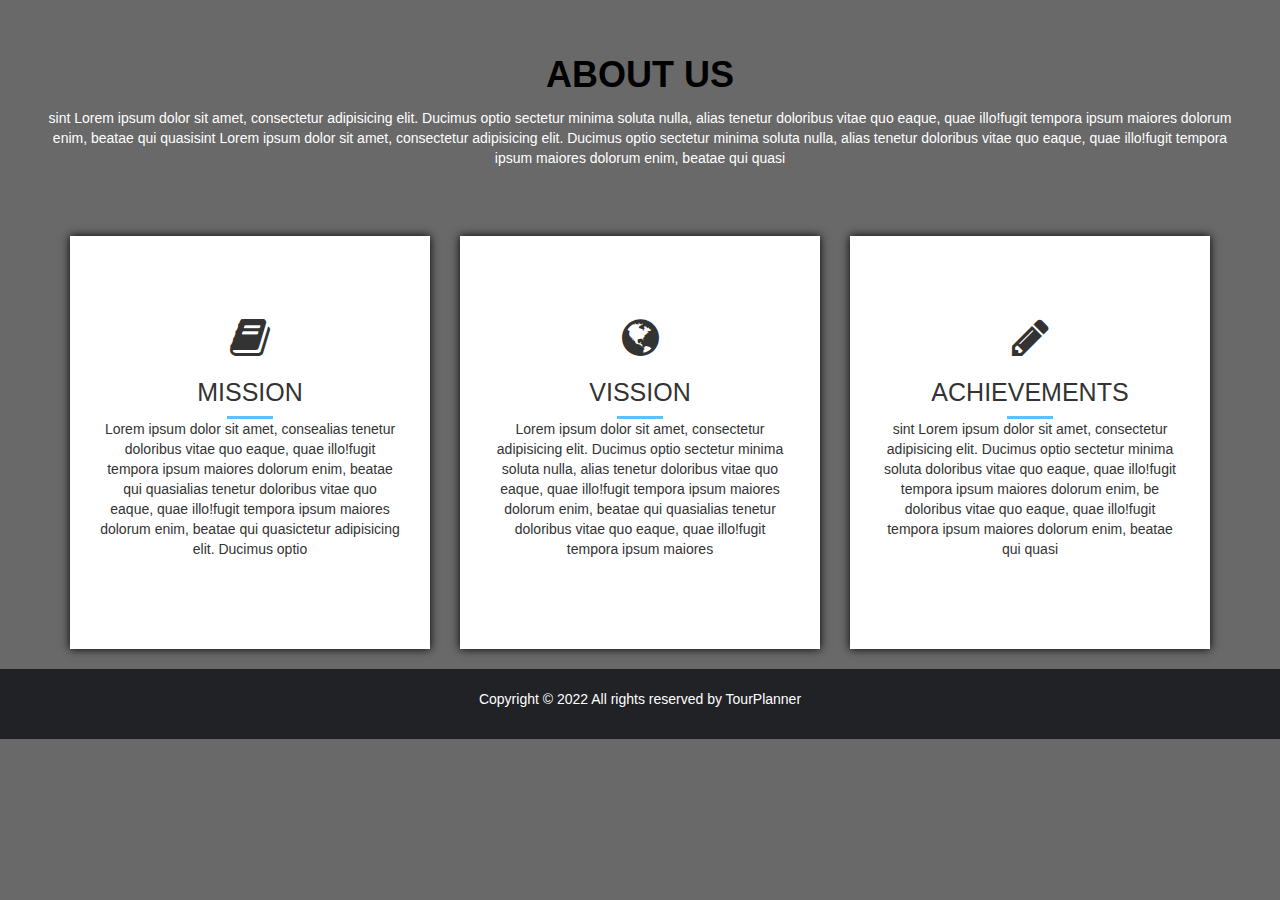
<file: about.html>
<!DOCTYPE html>
<html lang="en">

<head>
    <!--important tags : these are important settings for your machine to know more about your code and how to display it-->
    <meta charset="utf-8">
    <meta http-equiv="X-UA-compatible" content="IE=edge">
    <meta name="viewport" content="width=device-width, initial-scale=1">
    <!--title-->
    <title>ABOUT US </title>
    
    
    <!--google fonts(the fonts that we are going to use in this tutorial: raleways and  open sans)-->
    <link href="https://fonts.googleapis.com/css?family=Raleway:100,200,300,400,500,600,700&display=swap" rel="stylesheet">
     <!--Link for open sans font type and its values-->  
    <link href="https://fonts.googleapis.com/css?family=Open+Sans:300,400,600,700&display=swap" rel="stylesheet">
     
    <!--Linking fontawesome file with html-->
    <link rel="stylesheet" href="CSS/About_CSS/fontawesome/css/font-awesome.min.css">

    <!--Linking bootstrap file to html-->
    <link rel="stylesheet" href="CSS/About_CSS/bootstrap/bootstrap.css">

    <!--Linking the css file to html-->
    <link rel="stylesheet" href="CSS/About_CSS/style/style.css">

</head>
<body>


 <section id="ABOUT">
     <div class="about-1">
         <h1> ABOUT US </h1>
         <P>sint Lorem ipsum dolor sit amet, consectetur adipisicing elit. Ducimus optio sectetur minima soluta nulla, alias tenetur doloribus vitae quo eaque, quae illo!fugit tempora ipsum maiores dolorum enim, beatae qui quasisint Lorem ipsum dolor sit amet, consectetur adipisicing elit. Ducimus optio sectetur minima soluta nulla, alias tenetur doloribus vitae quo eaque, quae illo!fugit tempora ipsum maiores dolorum enim, beatae qui quasi</P>
     </div>
     <div id="about-2">
     <div class="content-box-lg">
         <div class="container">
             <div class="row">
                 <div class="col-md-4">
                    <div class="about-item text-center">
                     <i class="fa fa-book"></i>
                     <h3>MISSION</h3>
                     <hr>
                     <p> Lorem ipsum dolor sit amet, consealias tenetur doloribus vitae quo eaque, quae illo!fugit tempora ipsum maiores dolorum enim, beatae qui quasialias tenetur doloribus vitae quo eaque, quae illo!fugit tempora ipsum maiores dolorum enim, beatae qui quasictetur adipisicing elit. Ducimus optio  </p>
                     </div>
                 </div>
                 <div class="col-md-4">
                    <div class="about-item text-center">
                     <i class="fa fa-globe"></i>
                     <h3>VISSION</h3>
                     <hr>
                     <p> Lorem ipsum dolor sit amet, consectetur adipisicing elit. Ducimus optio sectetur minima soluta nulla, alias tenetur doloribus vitae quo eaque, quae illo!fugit tempora ipsum maiores dolorum enim, beatae qui quasialias tenetur doloribus vitae quo eaque, quae illo!fugit tempora ipsum maiores  </p>
                     </div>
                 </div>
                 <div class="col-md-4">
                    <div class="about-item text-center">
                     <i class="fa fa-pencil"></i>
                     <h3>ACHIEVEMENTS</h3>
                     <hr>
                     <p> sint Lorem ipsum dolor sit amet, consectetur adipisicing elit. Ducimus optio sectetur minima soluta doloribus vitae quo eaque, quae illo!fugit tempora ipsum maiores dolorum enim, be doloribus vitae quo eaque, quae illo!fugit tempora ipsum maiores dolorum enim, beatae qui quasi </p>
                     </div>
                  </div>
              </div>
            </div>
         </div>
      </div>   
 </section>

 <section></section>
    
<!--our footer -->
 
<footer class="text-center">
    <p>Copyright &copy; 2022 All rights reserved by TourPlanner</p>
</footer>
</body>
</html>
</file>
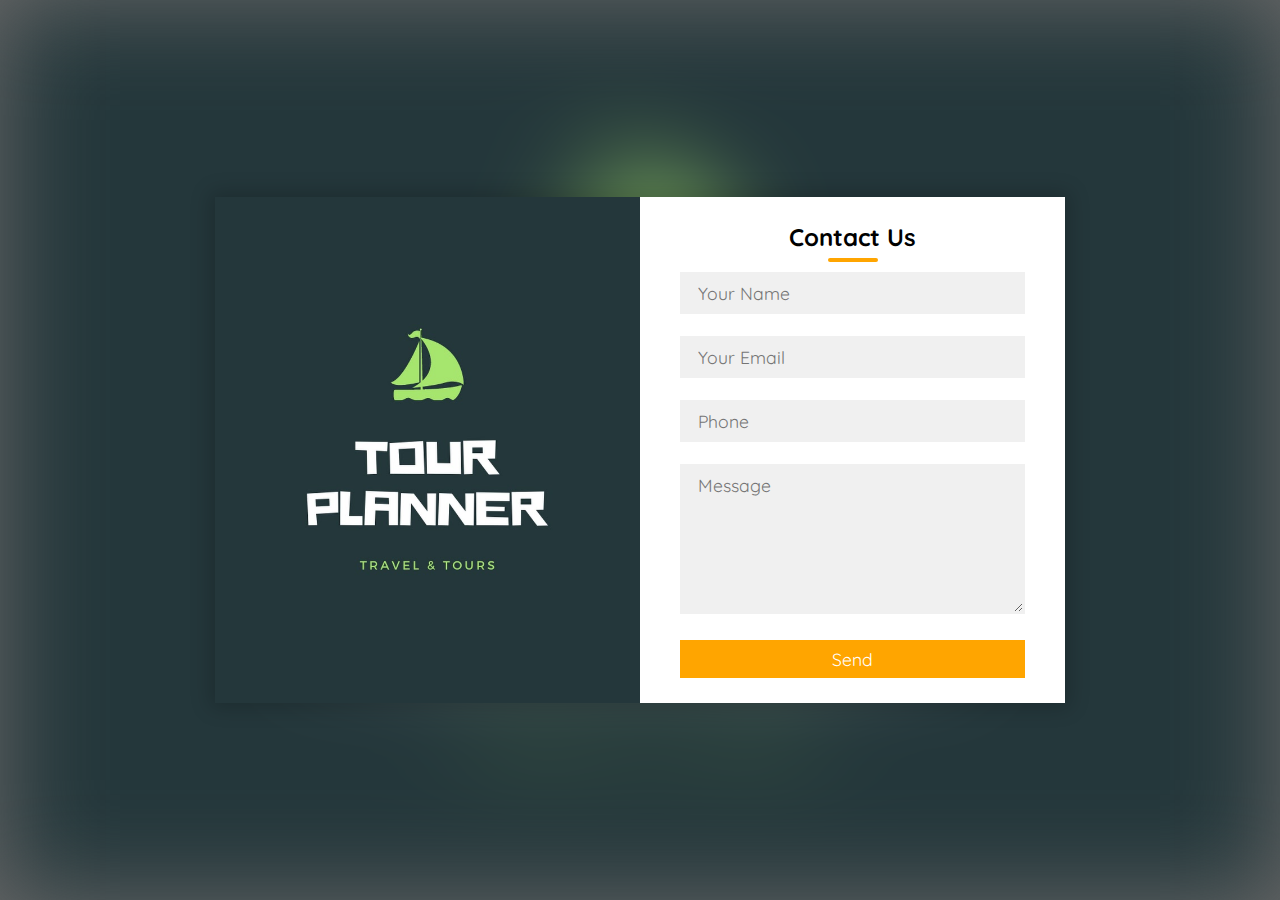
<file: contact.html>
<!DOCTYPE html>
<html>
<head>
	<title>Contact us</title>
	<link rel="stylesheet" type="text/css" href="./CSS/contactCss/style.css">
	<link href="https://fonts.googleapis.com/css?family=Quicksand&display=swap" rel="stylesheet">
	<meta name="viewport" content="width=device-width,initial-scale=1.0,minimum-scale=1.0,maximum-scale=1.0">
</head>
<body>
	<div class="container">
		<div class="contact-box">
			<div class="left"></div>
			<div class="right">
				<h2>Contact Us</h2>
				<input type="text" class="field" placeholder="Your Name">
				<input type="text" class="field" placeholder="Your Email">
				<input type="text" class="field" placeholder="Phone">
				<textarea placeholder="Message" class="field"></textarea>
				<button class="btn">Send</button>
			</div>
		</div>
	</div>
</body>
</html>
</file>
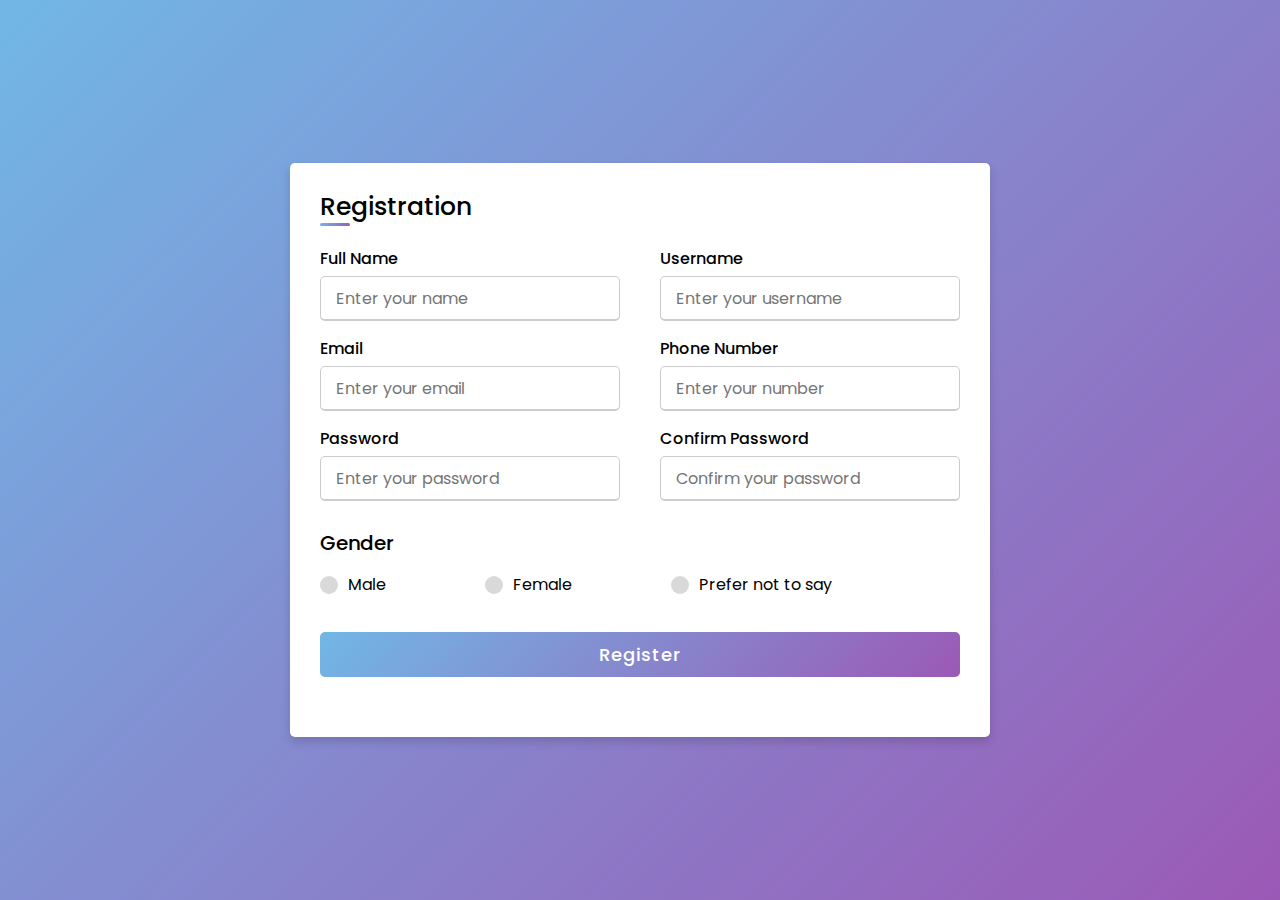
<file: registration.html>
<!DOCTYPE html>

<html lang="en" dir="ltr">
  <head>
    <meta charset="UTF-8">
    <title>Register</title>
 
    <link rel="stylesheet" href="CSS/registration.css">
     <meta name="viewport" content="width=device-width, initial-scale=1.0">
   </head>
<body>
  <div class="container">
    <div class="title">Registration</div>
    <div class="content">
      <form action="#">
        <div class="user-details">
          <div class="input-box">
            <span class="details">Full Name</span>
            <input type="text" placeholder="Enter your name" required>
          </div>
          <div class="input-box">
            <span class="details">Username</span>
            <input type="text" placeholder="Enter your username" required>
          </div>
          <div class="input-box">
            <span class="details">Email</span>
            <input type="text" placeholder="Enter your email" required>
          </div>
          <div class="input-box">
            <span class="details">Phone Number</span>
            <input type="text" placeholder="Enter your number" required>
          </div>
          <div class="input-box">
            <span class="details">Password</span>
            <input type="text" placeholder="Enter your password" required>
          </div>
          <div class="input-box">
            <span class="details">Confirm Password</span>
            <input type="text" placeholder="Confirm your password" required>
          </div>
        </div>
        <div class="gender-details">
          <input type="radio" name="gender" id="dot-1">
          <input type="radio" name="gender" id="dot-2">
          <input type="radio" name="gender" id="dot-3">
          <span class="gender-title">Gender</span>
          <div class="category">
            <label for="dot-1">
            <span class="dot one"></span>
            <span class="gender">Male</span>
          </label>
          <label for="dot-2">
            <span class="dot two"></span>
            <span class="gender">Female</span>
          </label>
          <label for="dot-3">
            <span class="dot three"></span>
            <span class="gender">Prefer not to say</span>
            </label>
          </div>
        </div>
        <div class="button">
          <input type="submit" value="Register">
        </div>
      </form>
    </div>
  </div>

</body>
</html>
</file>
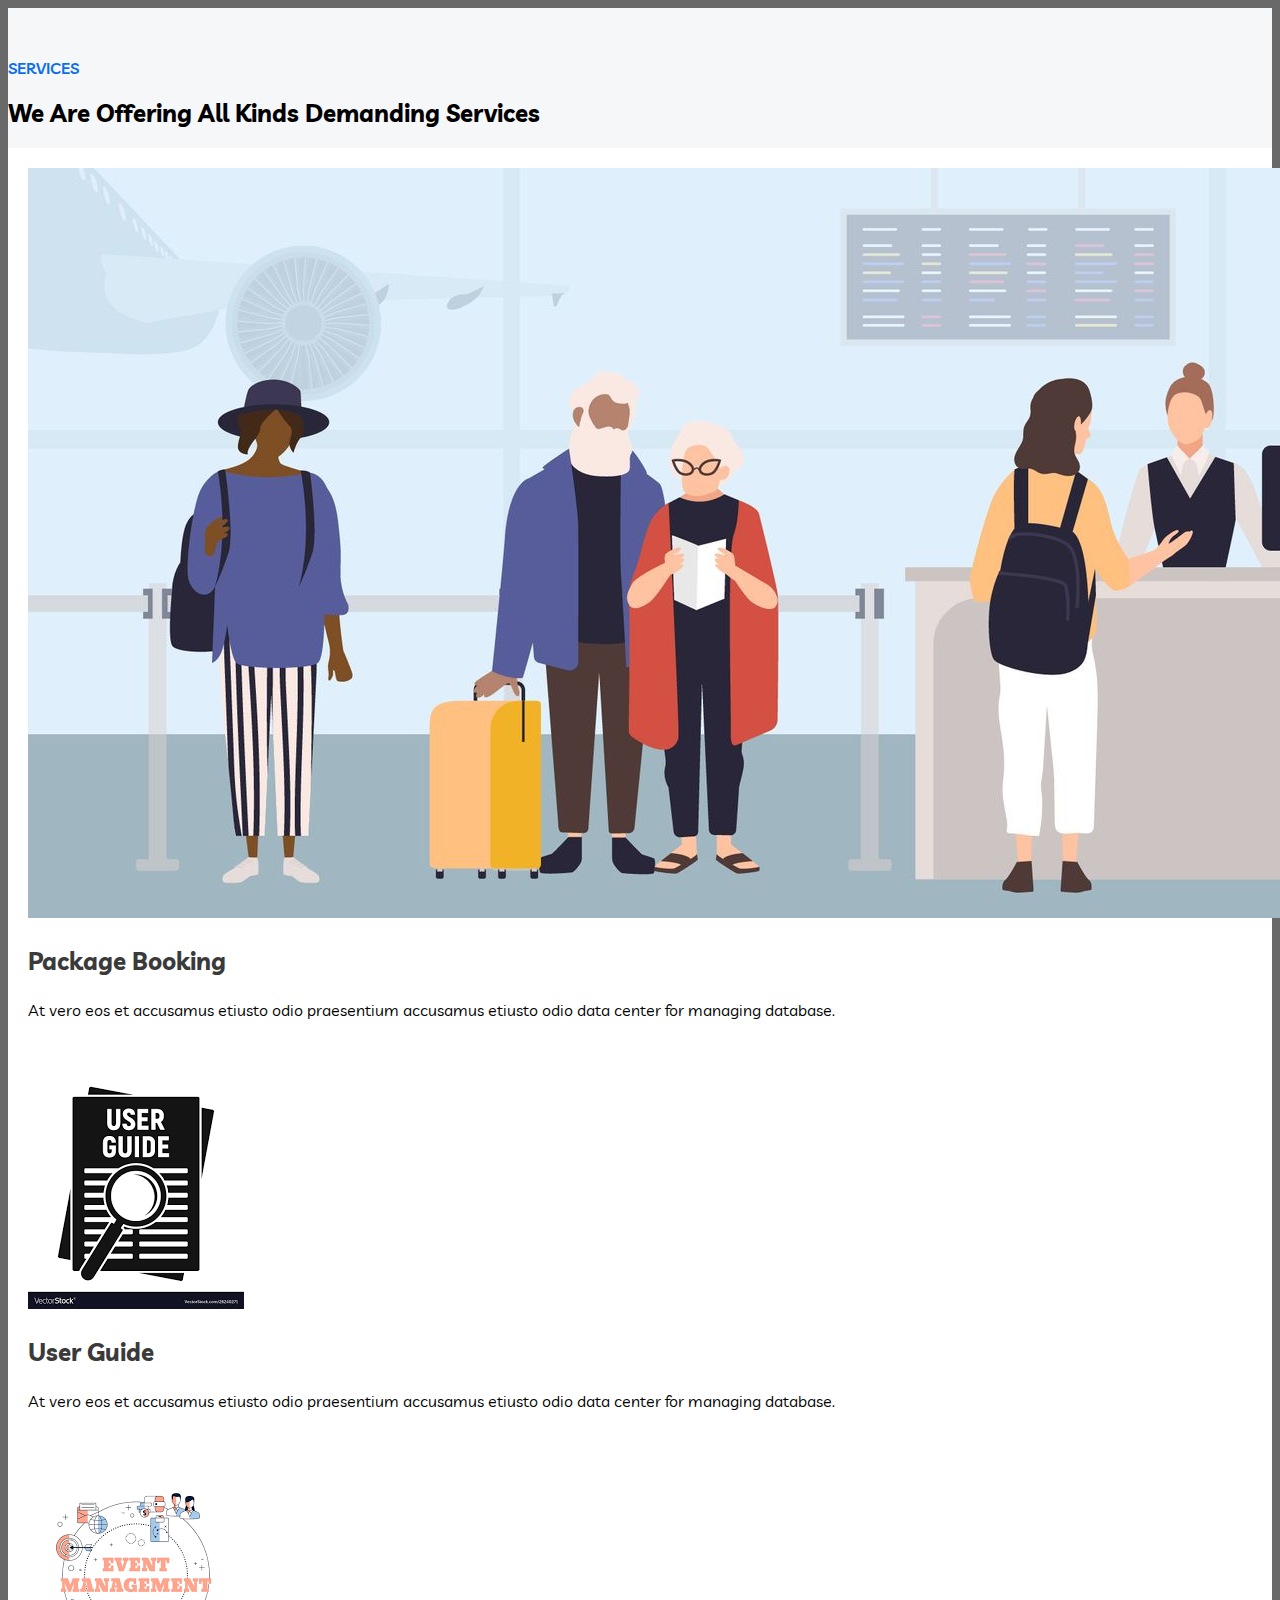
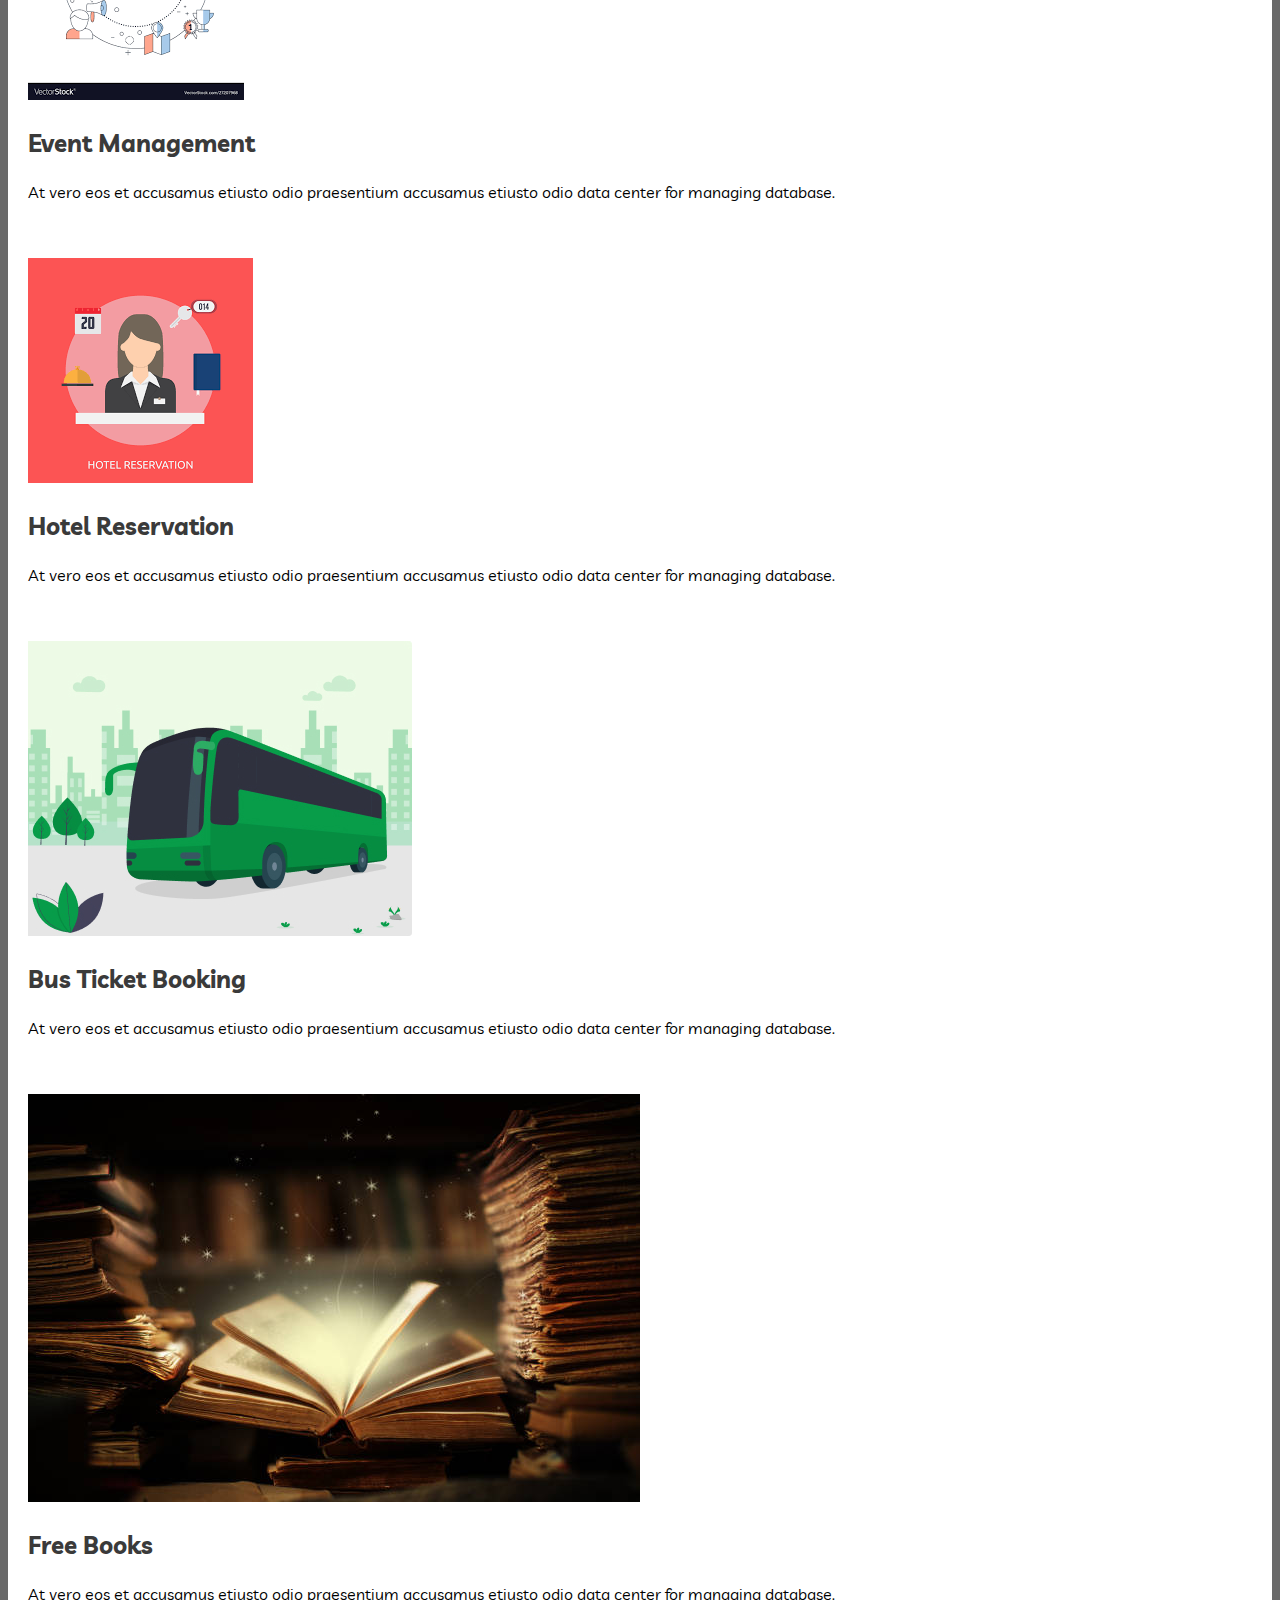
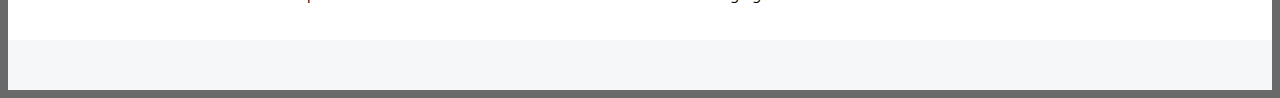
<file: service.html>
<!DOCTYPE html>
<html lang="en">
<head>
    <meta charset="UTF-8">
    <meta http-equiv="X-UA-Compatible" content="IE=edge">
    <meta name="viewport" content="width=device-width, initial-scale=1.0">
    <link rel="stylesheet" href="./CSS/ServiceCss/style.css">
    <link href="https://cdn.jsdelivr.net/npm/bootstrap@5.0.2/dist/css/bootstrap.min.css" rel="stylesheet" 
    integrity="sha384-EVSTQN3/azprG1Anm3QDgpJLIm9Nao0Yz1ztcQTwFspd3yD65VohhpuuCOmLASjC" crossorigin="anonymous">
    <link rel="preconnect" href="https://fonts.googleapis.com">
    <link rel="preconnect" href="https://fonts.gstatic.com" crossorigin>
    <link href="https://fonts.googleapis.com/css2?family=Lato:wght@300;400;700;900&family=Livvic:ital,wght@0,100;0,200;0,300;0,400;0,500;0,600;0,700;0,900;1,100;1,200;1,300;1,400;1,500;1,600;1,700;1,900&family=Urbanist:wght@100;200;300;400;500;600;700;800;900&display=swap" rel="stylesheet">
    <title>Services </title>
</head>
<body>

    <section class="section bg-color">
        <div class="container">
            <div class="row mb-5">
                <div class="col-lg-5 col-md-8 m-auto">
                    <div class="sub-heading text-center">
                        <span>SERVICES</span>
                        <h2>We Are Offering All Kinds Demanding Services</h2>
                    </div>
                </div>
            </div>
            <div class="row g-3">
                <div class="col-lg-4 col-md-6">
                    <div class="service-box">
                        <div class="service-icon mb-3">
                            <img src="./img/s1.png" class="img-fluid w-25" alt="">
                        </div>
                        <div class="service-content">
                            <h3 class="mb-3">Package Booking</h3>
                            <p>At vero eos et accusamus etiusto odio praesentium accusamus etiusto 
                                odio data center for managing database.</p>
                        </div>
                    </div>
                </div>
                <div class="col-lg-4 col-md-6">
                    <div class="service-box">
                        <div class="service-icon mb-3">
                            <img src="./img/s2.png" class="img-fluid w-25" alt="">
                        </div>
                        <div class="service-content">
                            <h3 class="mb-3">User Guide</h3>
                            <p>At vero eos et accusamus etiusto odio praesentium accusamus etiusto 
                                odio data center for managing database.</p>
                        </div>
                    </div>
                </div>
                <div class="col-lg-4 col-md-6">
                    <div class="service-box">
                        <div class="service-icon mb-3">
                            <img src="./img/s3.png" class="img-fluid w-25" alt="">
                        </div>
                        <div class="service-content">
                            <h3 class="mb-3">Event Management</h3>
                            <p>At vero eos et accusamus etiusto odio praesentium accusamus etiusto 
                                odio data center for managing database.</p>
                        </div>
                    </div>
                </div>
                <div class="col-lg-4 col-md-6">
                    <div class="service-box">
                        <div class="service-icon mb-3">
                            <img src="./img/s4.png" class="img-fluid w-25" alt="">
                        </div>
                        <div class="service-content">
                            <h3 class="mb-3">Hotel Reservation</h3>
                            <p>At vero eos et accusamus etiusto odio praesentium accusamus etiusto 
                                odio data center for managing database.</p>
                        </div>
                    </div>
                </div>
                <div class="col-lg-4 col-md-6">
                    <div class="service-box">
                        <div class="service-icon mb-3">
                            <img src="./img/s5.png" class="img-fluid w-25" alt="">
                        </div>
                        <div class="service-content">
                            <h3 class="mb-3">Bus Ticket Booking</h3>
                            <p>At vero eos et accusamus etiusto odio praesentium accusamus etiusto 
                                odio data center for managing database.</p>
                        </div>
                    </div>
                </div>
                <div class="col-lg-4 col-md-6">
                    <div class="service-box">
                        <div class="service-icon mb-3">
                            <img src="./img/s6.png" class="img-fluid w-25" alt="">
                        </div>
                        <div class="service-content">
                            <h3 class="mb-3">Free Books</h3>
                            <p>At vero eos et accusamus etiusto odio praesentium accusamus etiusto 
                                odio data center for managing database.</p>
                        </div>
                    </div>
                </div>
            </div>
        </div>
    </section>


    <script src="https://cdn.jsdelivr.net/npm/bootstrap@5.0.2/dist/js/bootstrap.min.js" integrity="sha384-cVKIPhGWiC2Al4u+LWgxfKTRIcfu0JTxR+EQDz/bgldoEyl4H0zUF0QKbrJ0EcQF" crossorigin="anonymous"></script>
</body>
</html>
</file>
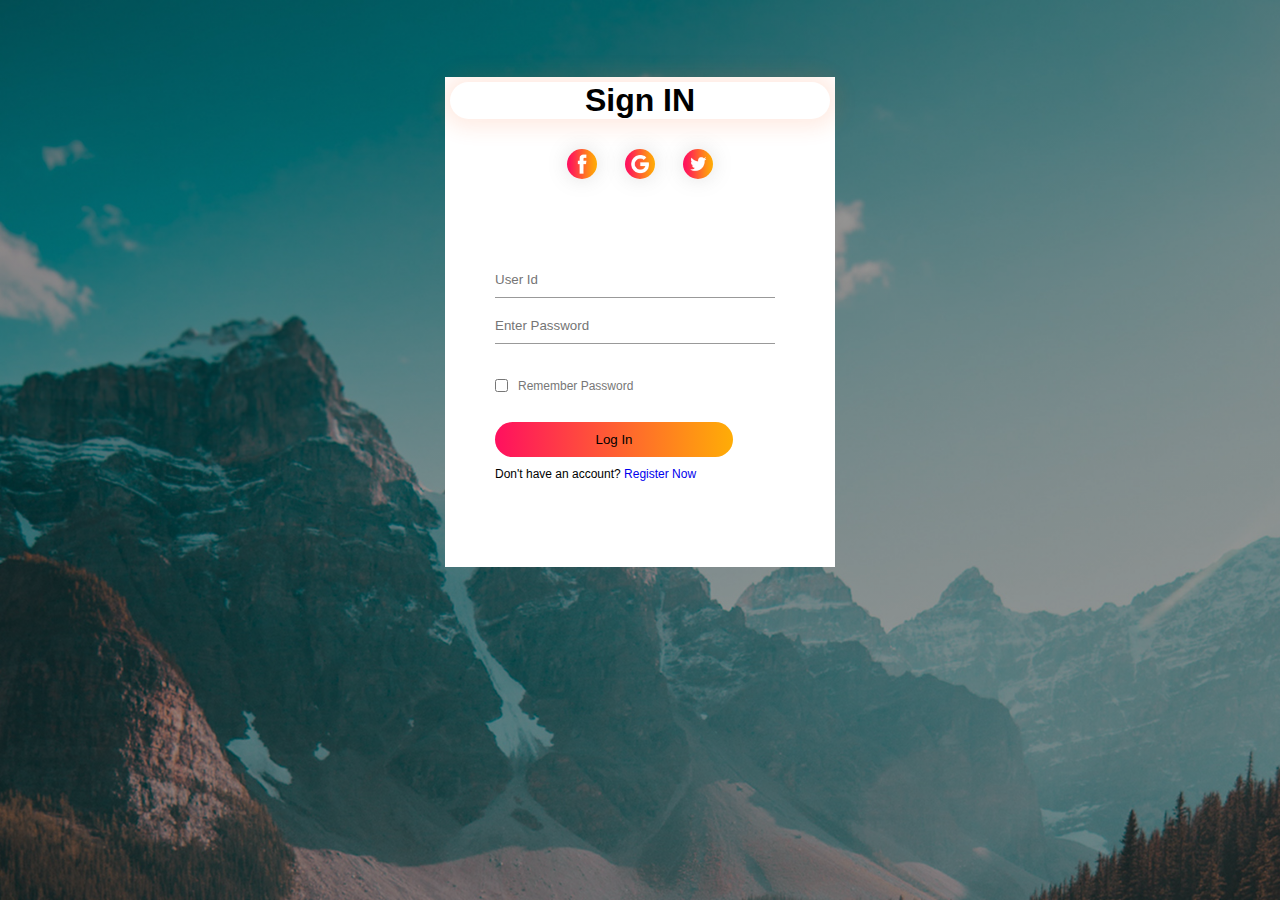
<file: signIn.html>
<!DOCTYPE html>
<html lang="en">
<head>
    <meta charset="UTF-8">
    <meta http-equiv="X-UA-Compatible" content="IE=edge">
    <meta name="viewport" content="width=device-width, initial-scale=1.0">
    <title>SignUp</title>
    <link rel="stylesheet" href="./CSS/signupcss.css">
</head>
<body>
    <div class="hero">
        <div class="form-box">
            <!-- <div class="button-box">
                <div id="btn"></div>
                <button type="button" class="toggle-btn">Sign In</button>
               
            </div> -->
            <h1>Sign IN</h1>
            <div class="social-icons">
                <img src="./img/fb.png" alt="">
                <img src="./img/gp.png" alt="">
                <img src="./img/tw.png" alt="">
            </div>
            <form action="" id="login" class="input-group">
                <input type="text" name="" id="" class="input-field" placeholder="User Id" required>
                <input type="password" name="" id="" class="input-field" placeholder="Enter Password" required>
                <input type="checkbox" class="check-box"><span>Remember Password</span>
                <button type="submit" class="submit-btn">Log In</button>
                
                <div class="extra">
                    <p>Don't have an account? <a href="registration.html">Register Now</a></p>
                </div>
            </form>
            
            
        </div>
        
    </div>

    
</body>
</html>
</file>
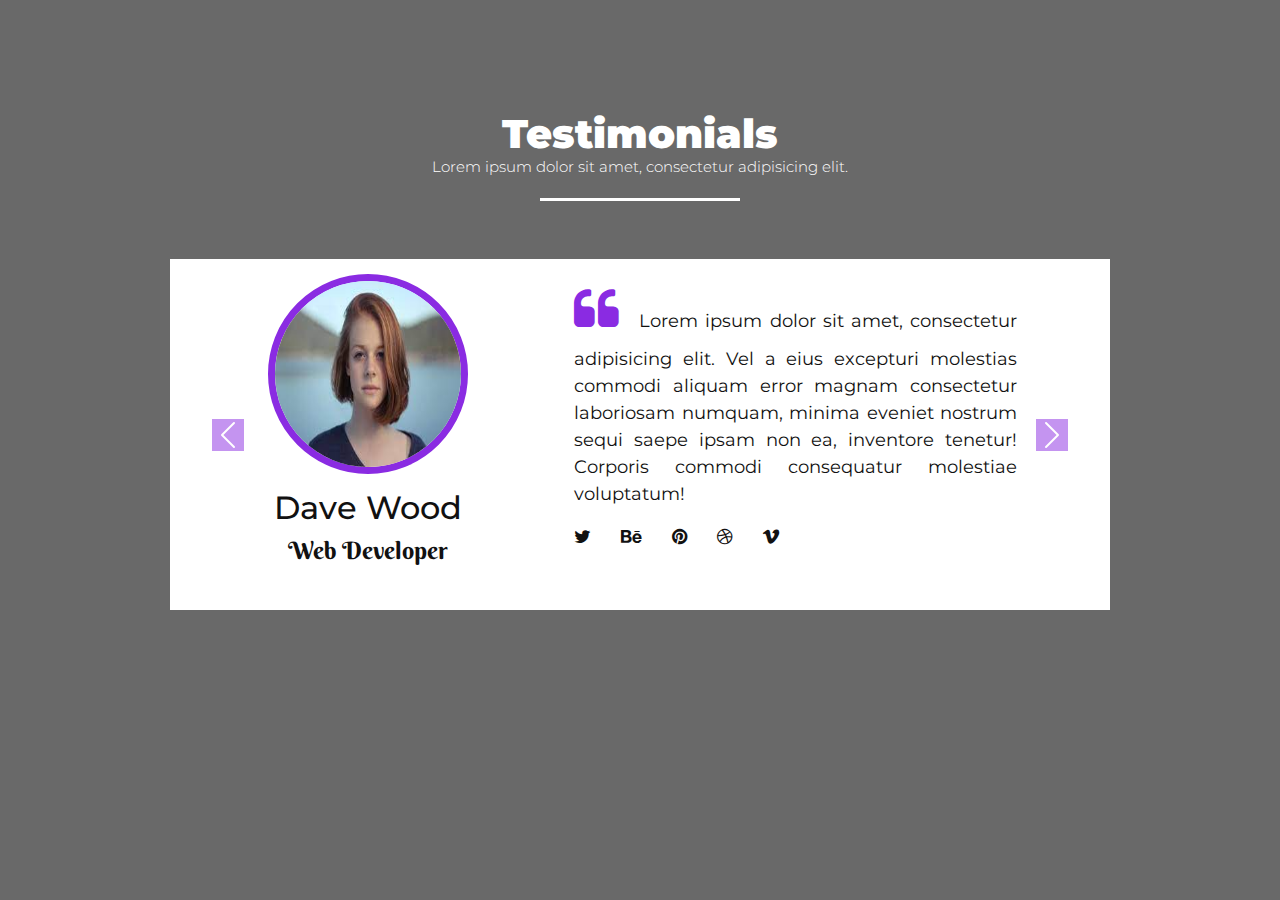
<file: testimonial.html>
<!DOCTYPE html>
<html lang="en">
<!--divinectorweb.com-->
<head>
    <meta charset="UTF-8">
    <title>Testimonial</title>
    <link href="https://fonts.googleapis.com/css2?family=Montserrat:wght@300;900&display=swap" rel="stylesheet">
    <link href="https://fonts.googleapis.com/css2?family=Berkshire+Swash&display=swap" rel="stylesheet">
    <link rel="stylesheet" href="https://cdnjs.cloudflare.com/ajax/libs/font-awesome/4.7.0/css/font-awesome.css">
    <link href="https://cdn.jsdelivr.net/npm/bootstrap@5.2.0/dist/css/bootstrap.min.css" rel="stylesheet">
    <link rel="stylesheet" href="./CSS/Testimonial_Css/testiStyle.css">
</head>
<body>
    
    <section>
        <div class="container">
            <h1 class="section-header">Testimonials<span>Lorem ipsum dolor sit amet, consectetur adipisicing elit.</span></h1>
            <div class="testimonials">
                
                <div id="carouselExampleControls" class="carousel slide" data-bs-ride="carousel">
                  <div class="carousel-inner">
                    <div class="carousel-item active">
                      <div class="single-item">
                          <div class="row">
                              <div class="col-md-5">
                                  <div class="profile">
                                      <div class="img-area">
                                          <img src="./img/testi-1.png" alt="">
                                      </div>
                                      <div class="bio">
                                          <h2>Dave Wood</h2>
                                          <h4>Web Developer</h4>
                                      </div>
                                  </div>
                              </div>
                              <div class="col-md-6">
                                  <div class="content">
                                      <p><span><i class="fa fa-quote-left"></i></span>Lorem ipsum dolor sit amet, consectetur adipisicing elit. Vel a eius excepturi molestias commodi aliquam error magnam consectetur laboriosam numquam, minima eveniet nostrum sequi saepe ipsam non ea, inventore tenetur! Corporis commodi consequatur molestiae voluptatum!</p>
                                      <p class="socials">
                                          <i class="fa fa-twitter"></i>
                                          <i class="fa fa-behance"></i>
                                          <i class="fa fa-pinterest"></i>
                                          <i class="fa fa-dribbble"></i>
                                          <i class="fa fa-vimeo"></i>
                                      </p>
                                  </div>
                              </div>
                          </div>
                      </div>
                    </div>
                    <div class="carousel-item">
                      <div class="single-item">
                          <div class="row">
                              <div class="col-md-5">
                                  <div class="profile">
                                      <div class="img-area">
                                          <img src="./img/testi-2.png" alt="">
                                      </div>
                                      <div class="bio">
                                          <h2>Martin Guptill</h2>
                                          <h4>UI/UX Designer</h4>
                                      </div>
                                  </div>
                              </div>
                              <div class="col-md-6">
                                  <div class="content">
                                      <p><span><i class="fa fa-quote-left"></i></span>Lorem ipsum dolor sit amet, consectetur adipisicing elit. Vel a eius excepturi molestias commodi aliquam error magnam consectetur laboriosam numquam, minima eveniet nostrum sequi saepe ipsam non ea, inventore tenetur! Corporis commodi consequatur molestiae voluptatum!</p>
                                      <p class="socials">
                                          <i class="fa fa-twitter"></i>
                                          <i class="fa fa-behance"></i>
                                          <i class="fa fa-pinterest"></i>
                                          <i class="fa fa-dribbble"></i>
                                          <i class="fa fa-vimeo"></i>
                                      </p>
                                  </div>
                              </div>
                          </div>
                      </div>
                    </div>
                    <div class="carousel-item">
                      <div class="single-item">
                          <div class="row">
                              <div class="col-md-5">
                                  <div class="profile">
                                      <div class="img-area">
                                          <img src="./img/testi-3.png" alt="">
                                      </div>
                                      <div class="bio">
                                          <h2>Stephen Jones</h2>
                                          <h4>Graphic Designer</h4>
                                      </div>
                                  </div>
                              </div>
                              <div class="col-md-6">
                                  <div class="content">
                                      <p><span><i class="fa fa-quote-left"></i></span>Lorem ipsum dolor sit amet, consectetur adipisicing elit. Vel a eius excepturi molestias commodi aliquam error magnam consectetur laboriosam numquam, minima eveniet nostrum sequi saepe ipsam non ea, inventore tenetur! Corporis commodi consequatur molestiae voluptatum!</p>
                                      <p class="socials">
                                          <i class="fa fa-twitter"></i>
                                          <i class="fa fa-behance"></i>
                                          <i class="fa fa-pinterest"></i>
                                          <i class="fa fa-dribbble"></i>
                                          <i class="fa fa-vimeo"></i>
                                      </p>
                                  </div>
                              </div>
                          </div>
                      </div>
                    </div>
                  </div>
                  <button class="carousel-control-prev" type="button" data-bs-target="#carouselExampleControls" data-bs-slide="prev">
                    <span class="carousel-control-prev-icon" aria-hidden="true"></span>
                    <span class="visually-hidden">Previous</span>
                  </button>
                  <button class="carousel-control-next" type="button" data-bs-target="#carouselExampleControls" data-bs-slide="next">
                    <span class="carousel-control-next-icon" aria-hidden="true"></span>
                    <span class="visually-hidden">Next</span>
                  </button>
                </div>
                
            </div>
        </div>
    </section>
    
    
    <script src="https://cdnjs.cloudflare.com/ajax/libs/jquery/3.6.0/jquery.min.js"></script>   
    <script src="https://cdn.jsdelivr.net/npm/bootstrap@5.2.0/dist/js/bootstrap.bundle.min.js"></script>
</body>
</html>
</file>
<file: CSS/About_CSS/style/style.css>
*{
    padding: 0;
    margin: 0;
}
body{
    background-color: dimgray;
}

/*=======================
 adding style to about-1 
=======================*/

.about-1{
    margin: 30px;
    padding: 5px;
}
.about-1 h1{
    text-align: center;
    color: black;
    font-weight: bold;
}
.about-1 p{
    text-align: center;
    padding: 3px;
    color: #fff;
}

/*===========================
 adding style to about items 
============================*/

.about-item{
    margin-bottom: 20px;
    margin-top: 20px;
    background-color: white;
    padding: 80px 30px;
    box-shadow: 0 0 9px rgba(0,0,0.6);
}

/*======================================
adding style to the icons(book,globe,pencil)
=========================================*/
.about-item i{
    font-size: 43px;
    margin: 0;
}

/*======================================
adding style to h3(heading 3) of each item 
=========================================*/
.about-item h3{
    font-size: 25px;
    margin-bottom: 10px;
}

/*======================================
styling the hr (the blue line in between)
=========================================*/
.about-item hr{
    width: 46px;
    height: 3px;
    background-color: #5fbff9;
    margin: 0 auto;
    border: none;
    text-align: center;
}

/*========================================
hover means when you put your cursor over it
=========================================*/
.about-item:hover{
    background-color: #5fbff9;
}
.about-item:hover i,
.about-item:hover h3,
.about-item:hover p{
    color: #fff;
}
.about-item:hover hr{
    background-color: #fff;
}

/*==============================================================================
translate Y: move along the Y axis, negative(-20) moves it up, while positive(20) moves in down by  
================================================================================*/
.about-item:hover i{
    transform: translateY(-20px);
}
.about-item:hover i,
.about-item:hover h3,
.about-item:hover hr{
    transition: all 400ms ease-in-out;
}

footer{
    background: #212226;
    padding: 20px;
}
footer p{
    color: #fff;
}

/*================================================================================
if you manage it to this far, congratulations, check more on https://devhubke.com
=================================================================================*/
</file>
<file: CSS/contactCss/style.css>
*{
	padding: 0;
	margin: 0;
	box-sizing: border-box;
	font-family: 'Quicksand', sans-serif;
}

body{
	height: 100vh;
	width: 100%;
    background: dimgray;
}

.container{
	position: relative;
	width: 100%;
	height: 100%;
	display: flex;
	justify-content: center;
	align-items: center;
	padding: 20px 100px;
}

.container:after{
	content: '';
	position: absolute;
	width: 100%;
	height: 100%;
	left: 0;
	top: 0;
	background: url("/img/tourPlanner_contactUs.png") no-repeat center;
	background-size: cover;
	filter: blur(50px);
	z-index: -1;
}
.contact-box{
	max-width: 850px;
	display: grid;
	grid-template-columns: repeat(2, 1fr);
	justify-content: center;
	align-items: center;
	text-align: center;
	background-color: #fff;
	box-shadow: 0px 0px 19px 5px rgba(0,0,0,0.19);
}

.left{
	background: url("/img/tourPlanner_contactUs.png") no-repeat center;
	background-size: cover;
	height: 100%;
}

.right{
	padding: 25px 40px;
}

h2{
	position: relative;
	padding: 0 0 10px;
	margin-bottom: 10px;
}

h2:after{
	content: '';
    position: absolute;
    left: 50%;
    bottom: 0;
    transform: translateX(-50%);
    height: 4px;
    width: 50px;
    border-radius: 2px;
    background-color: orange;
}

.field{
	width: 100%;
	border: 2px solid rgba(0, 0, 0, 0);
	outline: none;
	background-color: rgba(230, 230, 230, 0.6);
	padding: 0.5rem 1rem;
	font-size: 1.1rem;
	margin-bottom: 22px;
	transition: .3s;
}

.field:hover{
	background-color: rgba(0, 0, 0, 0.1);
}

textarea{
	min-height: 150px;
}

.btn{
	width: 100%;
	padding: 0.5rem 1rem;
	background-color: orange;
	color: #fff;
	font-size: 1.1rem;
	border: none;
	outline: none;
	cursor: pointer;
	transition: .3s;
}

.btn:hover{
    background-color: green;
}

.field:focus{
    border: 2px solid rgba(30,85,250,0.47);
    background-color: #fff;
}

@media screen and (max-width: 880px){
	.contact-box{
		grid-template-columns: 1fr;
	}
	.left{
		height: 200px;
	}
}
</file>
<file: CSS/registration.css>
@import url('https://fonts.googleapis.com/css2?family=Poppins:wght@200;300;400;500;600;700&display=swap');
*{
  margin: 0;
  padding: 0;
  box-sizing: border-box;
  font-family: 'Poppins',sans-serif;
}
body{
  height: 100vh;
  display: flex;
  justify-content: center;
  align-items: center;
  padding: 10px;
  background: linear-gradient(135deg, #71b7e6, #9b59b6);
}
.container{
  max-width: 700px;
  width: 100%;
  background-color: #fff;
  padding: 25px 30px;
  border-radius: 5px;
  box-shadow: 0 5px 10px rgba(0,0,0,0.15);
}
.container .title{
  font-size: 25px;
  font-weight: 500;
  position: relative;
}
.container .title::before{
  content: "";
  position: absolute;
  left: 0;
  bottom: 0;
  height: 3px;
  width: 30px;
  border-radius: 5px;
  background: linear-gradient(135deg, #71b7e6, #9b59b6);
}
.content form .user-details{
  display: flex;
  flex-wrap: wrap;
  justify-content: space-between;
  margin: 20px 0 12px 0;
}
form .user-details .input-box{
  margin-bottom: 15px;
  width: calc(100% / 2 - 20px);
}
form .input-box span.details{
  display: block;
  font-weight: 500;
  margin-bottom: 5px;
}
.user-details .input-box input{
  height: 45px;
  width: 100%;
  outline: none;
  font-size: 16px;
  border-radius: 5px;
  padding-left: 15px;
  border: 1px solid #ccc;
  border-bottom-width: 2px;
  transition: all 0.3s ease;
}
.user-details .input-box input:focus,
.user-details .input-box input:valid{
  border-color: #9b59b6;
}
 form .gender-details .gender-title{
  font-size: 20px;
  font-weight: 500;
 }
 form .category{
   display: flex;
   width: 80%;
   margin: 14px 0 ;
   justify-content: space-between;
 }
 form .category label{
   display: flex;
   align-items: center;
   cursor: pointer;
 }
 form .category label .dot{
  height: 18px;
  width: 18px;
  border-radius: 50%;
  margin-right: 10px;
  background: #d9d9d9;
  border: 5px solid transparent;
  transition: all 0.3s ease;
}
 #dot-1:checked ~ .category label .one,
 #dot-2:checked ~ .category label .two,
 #dot-3:checked ~ .category label .three{
   background: #9b59b6;
   border-color: #d9d9d9;
 }
 form input[type="radio"]{
   display: none;
 }
 form .button{
   height: 45px;
   margin: 35px 0
 }
 form .button input{
   height: 100%;
   width: 100%;
   border-radius: 5px;
   border: none;
   color: #fff;
   font-size: 18px;
   font-weight: 500;
   letter-spacing: 1px;
   cursor: pointer;
   transition: all 0.3s ease;
   background: linear-gradient(135deg, #71b7e6, #9b59b6);
 }
 form .button input:hover{
  /* transform: scale(0.99); */
  background: linear-gradient(-135deg, #71b7e6, #9b59b6);
  }
 @media(max-width: 584px){
 .container{
  max-width: 100%;
}
form .user-details .input-box{
    margin-bottom: 15px;
    width: 100%;
  }
  form .category{
    width: 100%;
  }
  .content form .user-details{
    max-height: 300px;
    overflow-y: scroll;
  }
  .user-details::-webkit-scrollbar{
    width: 5px;
  }
  }
  @media(max-width: 459px){
  .container .content .category{
    flex-direction: column;
  }
}
</file>
<file: CSS/ServiceCss/style.css>
@import url('https://fonts.googleapis.com/css2?family=Lato:wght@300;400;700;900&family=Livvic:ital,wght@0,100;0,200;0,300;0,400;0,500;0,600;0,700;0,900;1,100;1,200;1,300;1,400;1,500;1,600;1,700;1,900&family=Urbanist:wght@100;200;300;400;500;600;700;800;900&display=swap');
body{
    font-family: 'Livvic', sans-serif;
    background-color: dimgray;
}
.section{
    padding-top: 50px;
    padding-bottom: 50px;
}
.bg-color{
    background-color: #F6F7F9;
}
.sub-heading span{
    color: #106eea;
    font-weight: 600;
}
.sub-heading h2{
    font-weight: 700;
    font-family: 'Livvic', sans-serif;
}
.service-box{
    padding: 20px;
    background-color: #fff;
    transition: .4s;
    transform: translateY(0);
    cursor: pointer;
}
.service-content h3{
    font-size: 24px;
    font-weight: 700;
    color: rgb(58, 58, 58);
}
.service-box:hover{
    box-shadow: 0 0 30px #eee;
    transform: translateY(-.5rem);
}
.service-content h3:hover{
    color: #106eea;
}
</file>
<file: CSS/signupcss.css>
*{
    margin: 0;
    padding: 0;
    font-family: sans-serif;
}
.hero{
    height: 100%;
    width:100% ;
    background-image: linear-gradient(rgba(0,0,0,0.4),rgba(0,0,0,0.4)),url(../img/banner.jpg) ;
    background-position: center;
    background-size: cover;
    position: absolute;

}

.form-box{
    width: 380px;
    height: 480px;
    position: relative;
    margin: 6% auto;
    background: #fff;
    padding: 5px;
}
h1{
    text-align: center;
    box-shadow: 0 0 20px 9px #ff61241f;
    border-radius: 30px;
    background-color: linear-gradient(#ff105f,#ffad06);

}
.button-box{

    width: 220px;
    margin: 35px auto;
    position: relative;
    box-shadow: 0 0 20px 9px #ff61241f;
    border-radius: 30px;
    background-color: rgba(#ff105f,#ffad06);
    transition: 0.5s;
}
/* .toggle-btn{
    padding: 10px 30px;
    cursor: pointer;
    background: transparent;
    border: 0;
    outline: none;
    position: relative;
}
#btn{
    top: 0;
    left: 0;
    position: absolute;
    width: 110px;
    height: 100%;
    background: linear-gradient(#ff105f,#ffad06);
    transition: 0.5s;
    border-radius: 30px; 
} */
.social-icons{
    margin: 30px auto;
    text-align: center;

}
.social-icons  img{
    width: 30px;
    margin: 0 12px;
    box-shadow: 0 0 20px #7f7f7f3d;
    cursor: pointer;
    border-radius: 50%;
    
}
.input-group{
    top:180px ;
    position: absolute;
    width: 280px;
    transition: .5s;

}
.input-field{
    width: 100%;
    padding: 10px 0;
    margin: 5px 0;
    border-left: 0;
    border-top: 0;
    border-right: 0;
    border-bottom: 1px solid #999;
    outline: none;
    background: transparent;


}
.submit-btn{
    width: 85%;
    padding: 10px 30px;
    cursor: pointer;
    display: block;
    background: linear-gradient(to right,#ff105f,#ffad06);
    border: 0;
    outline: none;
    border-radius: 30px;
}
.check-box{
    margin: 30px 10px 30px 0;
}
span{
    color: #777;
    font-size: 12px ;
    bottom: 88px;
    position: absolute;
}
#login{
    left: 50px;

}
.extra{
    margin-top: 10px;
    font-size: 12px;
}
a{
    text-decoration: none;
}
</file>
<file: CSS/Testimonial_Css/testiStyle.css>
body{    
   background: dimgray;
   font-family: montserrat;
}
section {
  display: grid;
  place-items: center;
  height: 100vh;
}
.section-header{
   position: relative;
   padding-bottom: 10px;
   text-align: center;
   font-weight: 900;
   padding-bottom: 25px;
   color: #fff;
}
.section-header:after{
   content: '';
   height: 3px;
   width: 200px;
   position: absolute;
   bottom: 0;
   left: calc(50% - 100px);
   background: #fff;
}
.section-header span {
  display: block;
  font-size: 15px;
  font-weight: 300;
}
.testimonials{
   max-width: 1000px;
   padding: 0 15px 50px;
   margin: 0 auto 80px auto;
}
.single-item{
   background: #fff;
   color: #111;
   padding: 15px;
   margin: 50px 15px;
}
.profile{
   margin-bottom: 30px;
   text-align: center;    
}
.img-area {
  margin: 0 15px 15px 15px;
}
.img-area img {
  height: 200px;
  width: 200px;
  border-radius: 50%;
  border: 7px solid blueviolet;
}
.content{
   font-size: 18px;
}
.content p {
  text-align: justify;
}
.content p span {
  font-size: 48px;
  margin-right: 20px;
   color: blueviolet;
}
.socials i {
  margin-right: 25px;
}
.bio h4 {
  font-family: 'Berkshire Swash', cursive;
}
.carousel-control-next-icon, .carousel-control-prev-icon {
  background-color: blueviolet;
}
</file>
